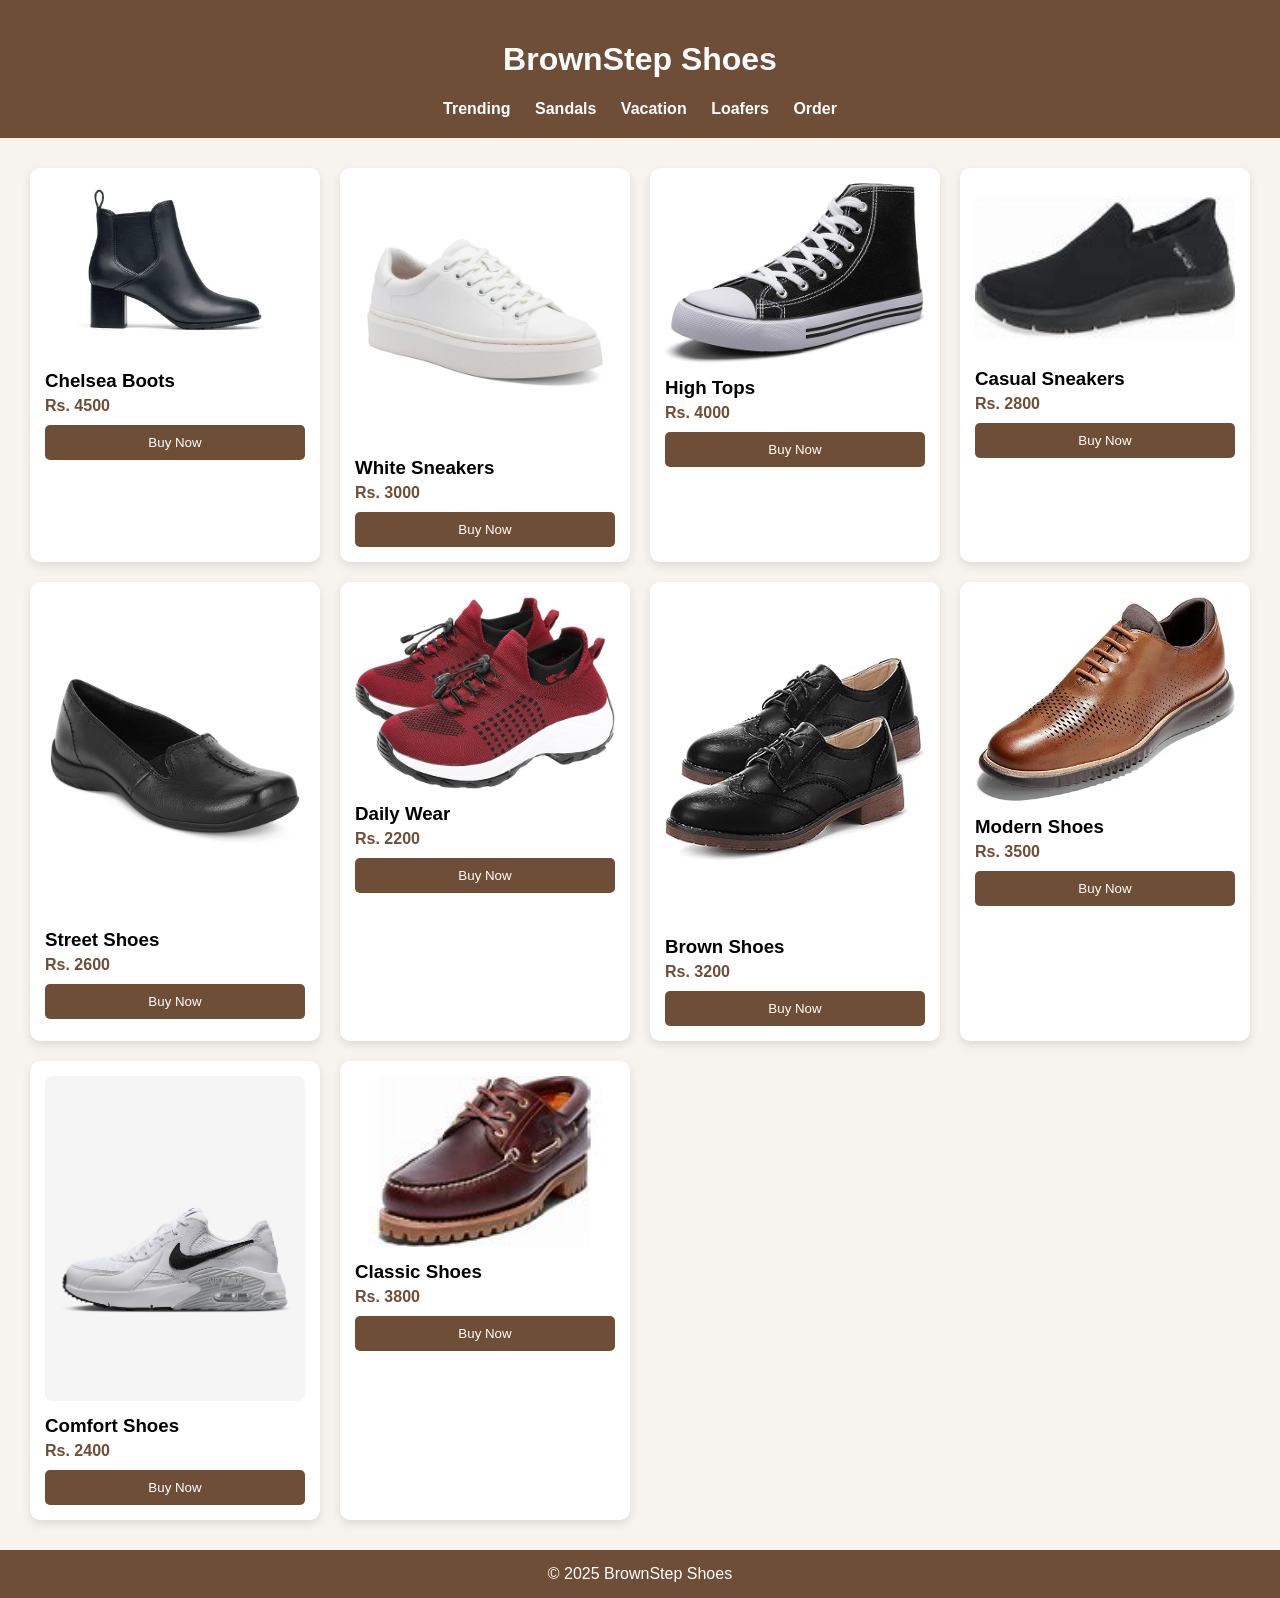
<file: index.html>
<!DOCTYPE html>
<html>
<head>
<title>BrownStep | Trending</title>
<link rel="stylesheet" href="style.css">
</head>
<body>

<header>
<h1>BrownStep Shoes</h1>
<nav>
<a href="index.html">Trending</a>
<a href="sandals.html">Sandals</a>
<a href="vacation.html">Vacation</a>
<a href="loafers.html">Loafers</a>
<a href="order.html">Order</a>
</nav>
</header>

<section class="products">
<div class="card"><img src=images/shoe1t.png><h3>Chelsea Boots</h3><span>Rs. 4500</span><button class="buy-btn">Buy Now</button></div>
<div class="card"><img src=images/shoe2t.png><h3>White Sneakers</h3><span>Rs. 3000</span><button class="buy-btn">Buy Now</button></div>
<div class="card"><img src=images/shoe3t.png><h3>High Tops</h3><span>Rs. 4000</span><button class="buy-btn">Buy Now</button></div>
<div class="card"><img src=images/shoe4t.png><h3>Casual Sneakers</h3><span>Rs. 2800</span><button class="buy-btn">Buy Now</button></div>
<div class="card"><img src=images/shoe5t.png><h3>Street Shoes</h3><span>Rs. 2600</span><button class="buy-btn">Buy Now</button></div>

<div class="card"><img src=images/shoe6t.png><h3>Daily Wear</h3><span>Rs. 2200</span><button class="buy-btn">Buy Now</button></div>
<div class="card"><img src=images/shoe7t.png><h3>Brown Shoes</h3><span>Rs. 3200</span><button class="buy-btn">Buy Now</button></div>
<div class="card"><img src=images/shoe8t.png><h3>Modern Shoes</h3><span>Rs. 3500</span><button class="buy-btn">Buy Now</button></div>
<div class="card"><img src=images/shoe9t.png><h3>Comfort Shoes</h3><span>Rs. 2400</span><button class="buy-btn">Buy Now</button></div>
<div class="card"><img src=images/shoe10t.png><h3>Classic Shoes</h3><span>Rs. 3800</span><button class="buy-btn">Buy Now</button></div>
</section>

<footer>© 2025 BrownStep Shoes</footer>
</body>
</html>
</file>
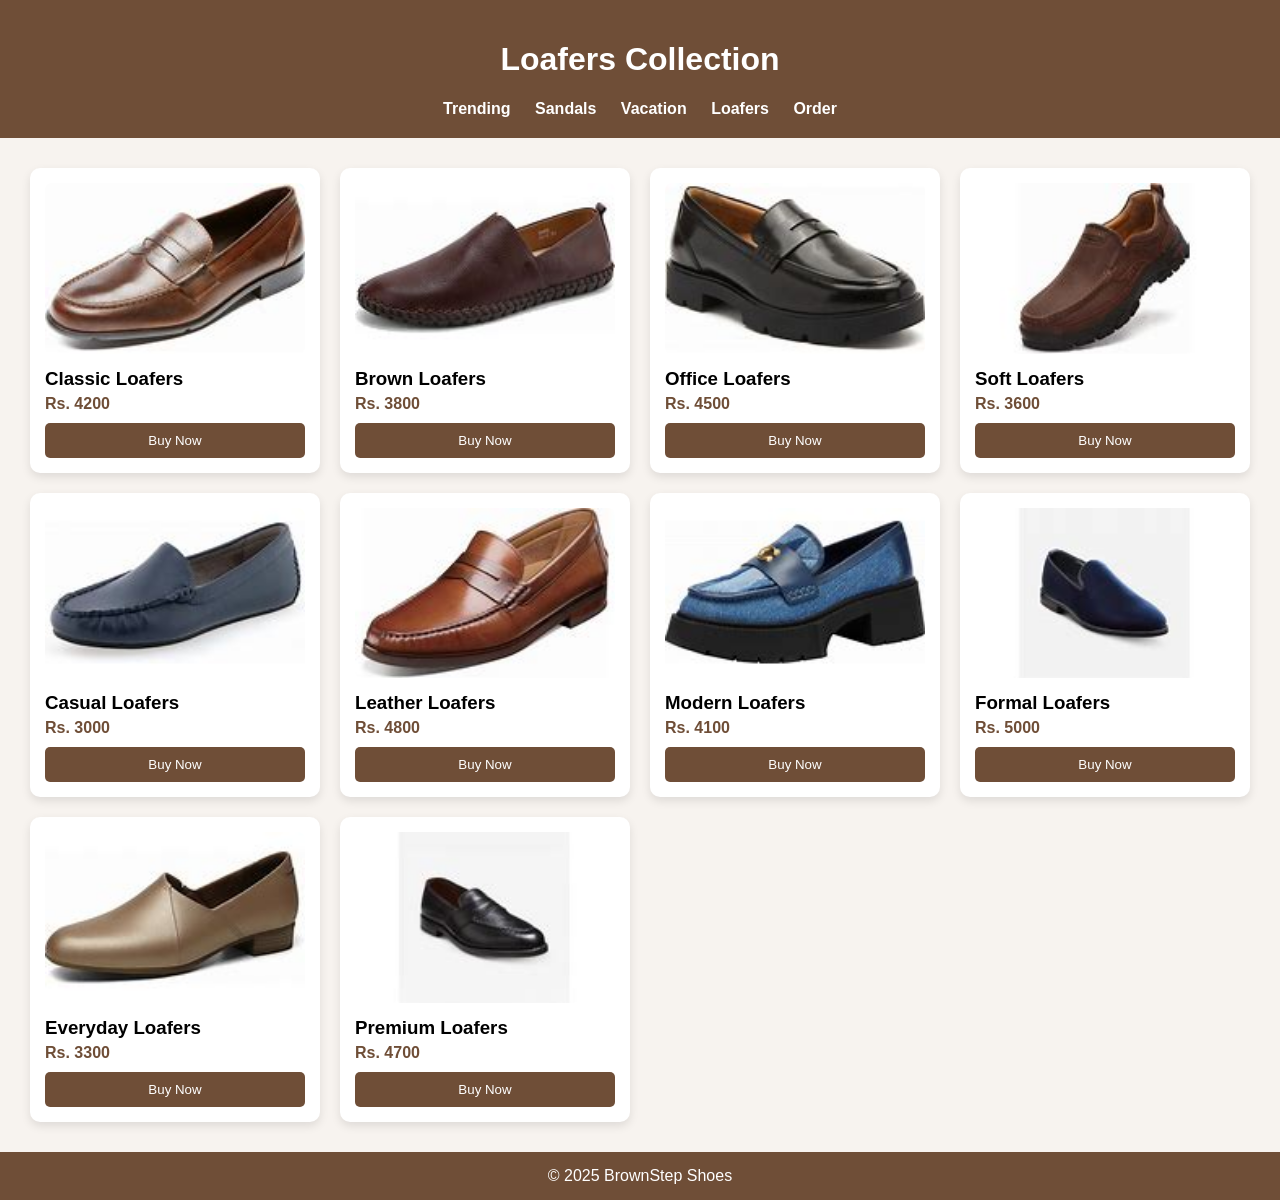
<file: loafers.html>
<!DOCTYPE html>
<html>
<head>
<title>Loafers</title>
<link rel="stylesheet" href="style.css">
</head>
<body>

<header>
<h1>Loafers Collection</h1>
<nav>
<a href="index.html">Trending</a>
<a href="sandals.html">Sandals</a>
<a href="vacation.html">Vacation</a>
<a href="loafers.html">Loafers</a>
<a href="order.html">Order</a>
</nav>
</header>

<section class="products">
<div class="card"><img src=images/lo1.png><h3>Classic Loafers</h3><span>Rs. 4200</span><button class="buy-btn">Buy Now</button></div>
<div class="card"><img src=images/lo2.png><h3>Brown Loafers</h3><span>Rs. 3800</span><button class="buy-btn">Buy Now</button></div>
<div class="card"><img src=images/lo3.png><h3>Office Loafers</h3><span>Rs. 4500</span><button class="buy-btn">Buy Now</button></div>
<div class="card"><img src=images/lo4.png><h3>Soft Loafers</h3><span>Rs. 3600</span><button class="buy-btn">Buy Now</button></div>
<div class="card"><img src=images/lo5.png><h3>Casual Loafers</h3><span>Rs. 3000</span><button class="buy-btn">Buy Now</button></div>

<div class="card"><img src=images/lo6.png><h3>Leather Loafers</h3><span>Rs. 4800</span><button class="buy-btn">Buy Now</button></div>
<div class="card"><img src=images/lo7.png><h3>Modern Loafers</h3><span>Rs. 4100</span><button class="buy-btn">Buy Now</button></div>
<div class="card"><img src=images/lo8.png><h3>Formal Loafers</h3><span>Rs. 5000</span><button class="buy-btn">Buy Now</button></div>
<div class="card"><img src=images/lo9.png><h3>Everyday Loafers</h3><span>Rs. 3300</span><button class="buy-btn">Buy Now</button></div>
<div class="card"><img src=images/lo10.png><h3>Premium Loafers</h3><span>Rs. 4700</span><button class="buy-btn">Buy Now</button></div>
</section>

<footer>© 2025 BrownStep Shoes</footer>
</body>
</html>
</file>
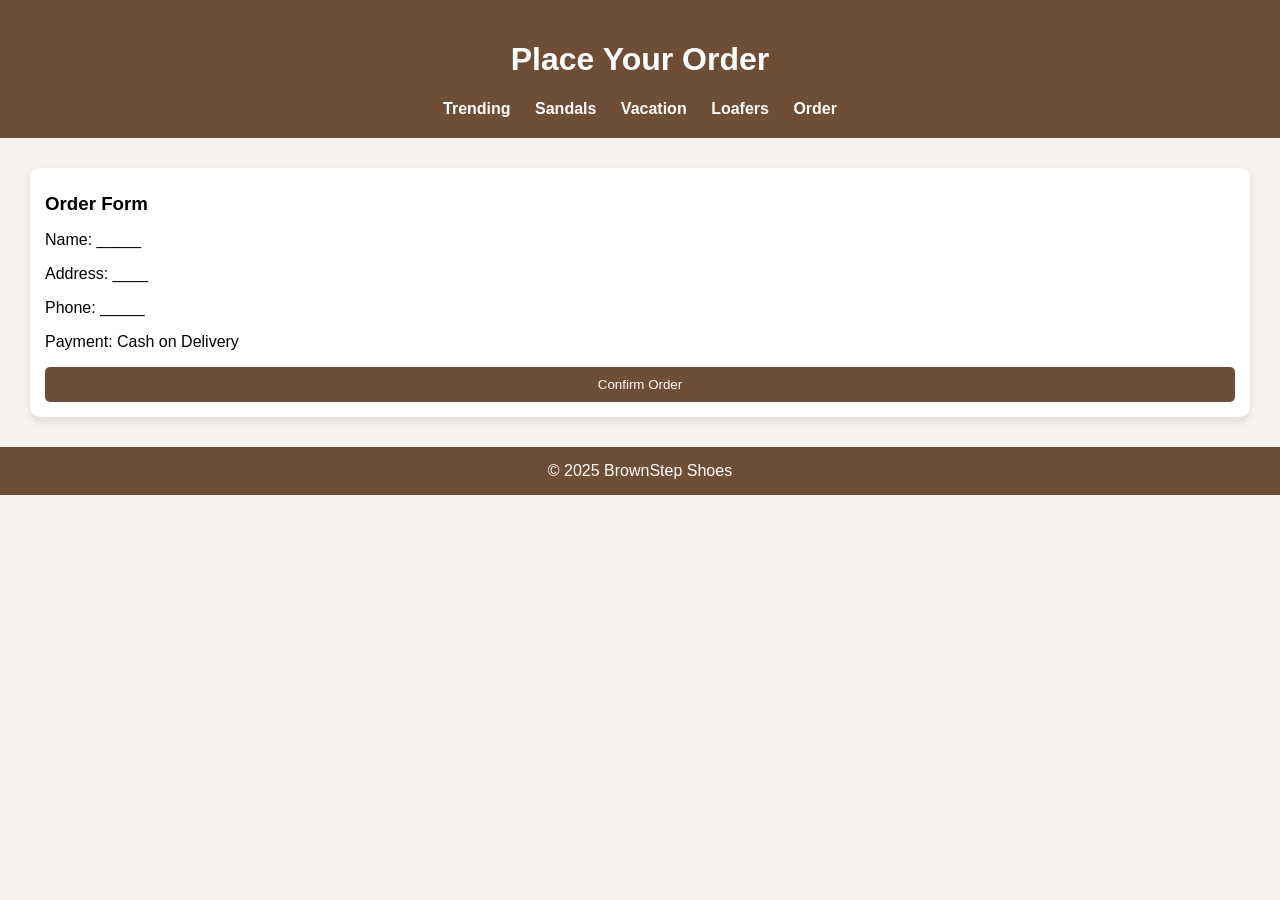
<file: order.html>
<!DOCTYPE html>
<html>
<head>
<title>Place Order</title>
<link rel="stylesheet" href="style.css">
</head>
<body>

<header>
<h1>Place Your Order</h1>
<nav>
<a href="index.html">Trending</a>
<a href="sandals.html">Sandals</a>
<a href="vacation.html">Vacation</a>
<a href="loafers.html">Loafers</a>
<a href="order.html">Order</a>
</nav>
</header>

<section class="products">
<div class="card">
<h3>Order Form</h3>
<p>Name: _____</p>
<p>Address: ____</p>
<p>Phone: _____</p>
<p>Payment: Cash on Delivery</p>
<button class="buy-btn">Confirm Order</button>
</div>
</section>

<footer>© 2025 BrownStep Shoes</footer>
</body>
</html>
</file>
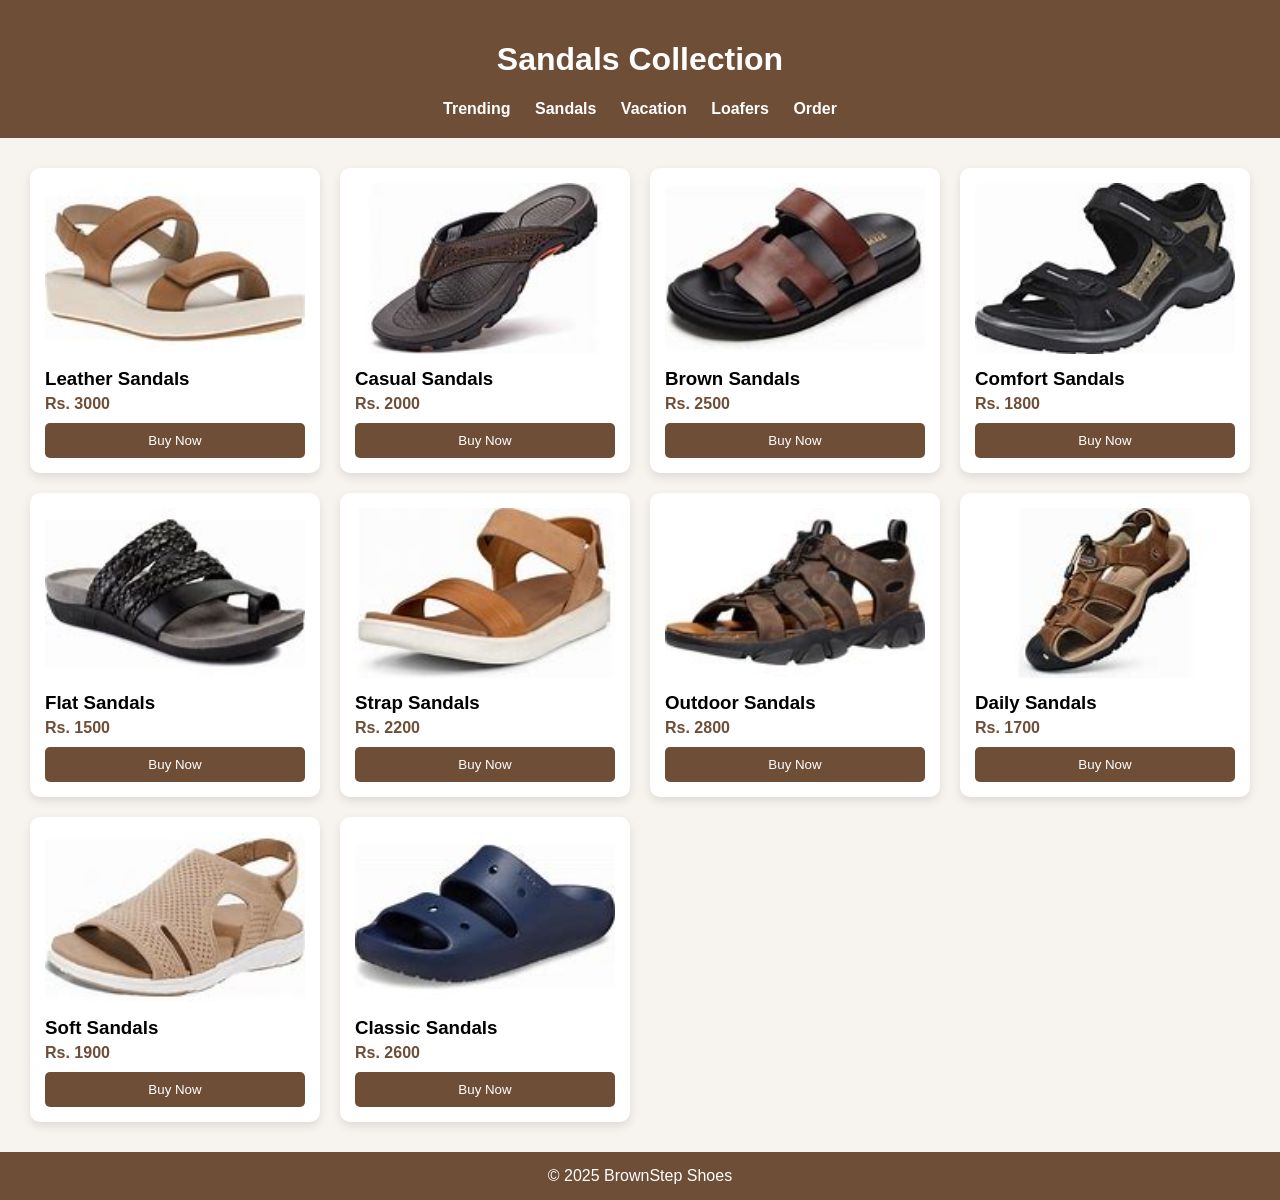
<file: sandals.html>
<!DOCTYPE html>
<html>
<head>
<title>Sandals</title>
<link rel="stylesheet" href="style.css">
</head>
<body>

<header>
<h1>Sandals Collection</h1>
<nav>
<a href="index.html">Trending</a>
<a href="sandals.html">Sandals</a>
<a href="vacation.html">Vacation</a>
<a href="loafers.html">Loafers</a>
<a href="order.html">Order</a>
</nav>
</header>

<section class="products">
<div class="card"><img src=images/san1.png><h3>Leather Sandals</h3><span>Rs. 3000</span><button class="buy-btn">Buy Now</button></div>
<div class="card"><img src=images/san2.png><h3>Casual Sandals</h3><span>Rs. 2000</span><button class="buy-btn">Buy Now</button></div>
<div class="card"><img src=images/san3.png><h3>Brown Sandals</h3><span>Rs. 2500</span><button class="buy-btn">Buy Now</button></div>
<div class="card"><img src=images/san4.png><h3>Comfort Sandals</h3><span>Rs. 1800</span><button class="buy-btn">Buy Now</button></div>
<div class="card"><img src=images/san5.png><h3>Flat Sandals</h3><span>Rs. 1500</span><button class="buy-btn">Buy Now</button></div>

<div class="card"><img src=images/san6.png><h3>Strap Sandals</h3><span>Rs. 2200</span><button class="buy-btn">Buy Now</button></div>
<div class="card"><img src=images/san7.png><h3>Outdoor Sandals</h3><span>Rs. 2800</span><button class="buy-btn">Buy Now</button></div>
<div class="card"><img src=images/san8.png><h3>Daily Sandals</h3><span>Rs. 1700</span><button class="buy-btn">Buy Now</button></div>
<div class="card"><img src=images/san9.png><h3>Soft Sandals</h3><span>Rs. 1900</span><button class="buy-btn">Buy Now</button></div>
<div class="card"><img src=images/san10.png><h3>Classic Sandals</h3><span>Rs. 2600</span><button class="buy-btn">Buy Now</button></div>
</section>

<footer>© 2025 BrownStep Shoes</footer>
</body>
</html>
</file>
<file: style.css>
body{
    margin:0;
    font-family:Arial, sans-serif;
    background:#f7f3ef;
}

header{
    background:#6f4e37;
    color:white;
    padding:20px;
    text-align:center;
}

nav a{
    color:white;
    margin:0 10px;
    text-decoration:none;
    font-weight:bold;
}

nav a:hover{
    text-decoration:underline;
}

.products{
    display:grid;
    grid-template-columns:repeat(auto-fit, minmax(250px,1fr));
    gap:20px;
    padding:30px;
}

.card{
    background:white;
    border-radius:10px;
    padding:15px;
    box-shadow:0 4px 10px rgba(0,0,0,0.1);
}

.card img{
    width:100%;
    border-radius:8px;
}

.card h3{
    margin:10px 0 5px;
}

.card span{
    font-weight:bold;
    color:#6f4e37;
}

.buy-btn{
    display:block;
    width:100%;
    margin-top:10px;
    padding:10px;
    background:#6f4e37;
    color:white;
    border:none;
    border-radius:5px;
    cursor:pointer;
}

.buy-btn:hover{
    background:#4b2e1e;
}

footer{
    background:#6f4e37;
    color:white;
    text-align:center;
    padding:15px;
}
</file>
